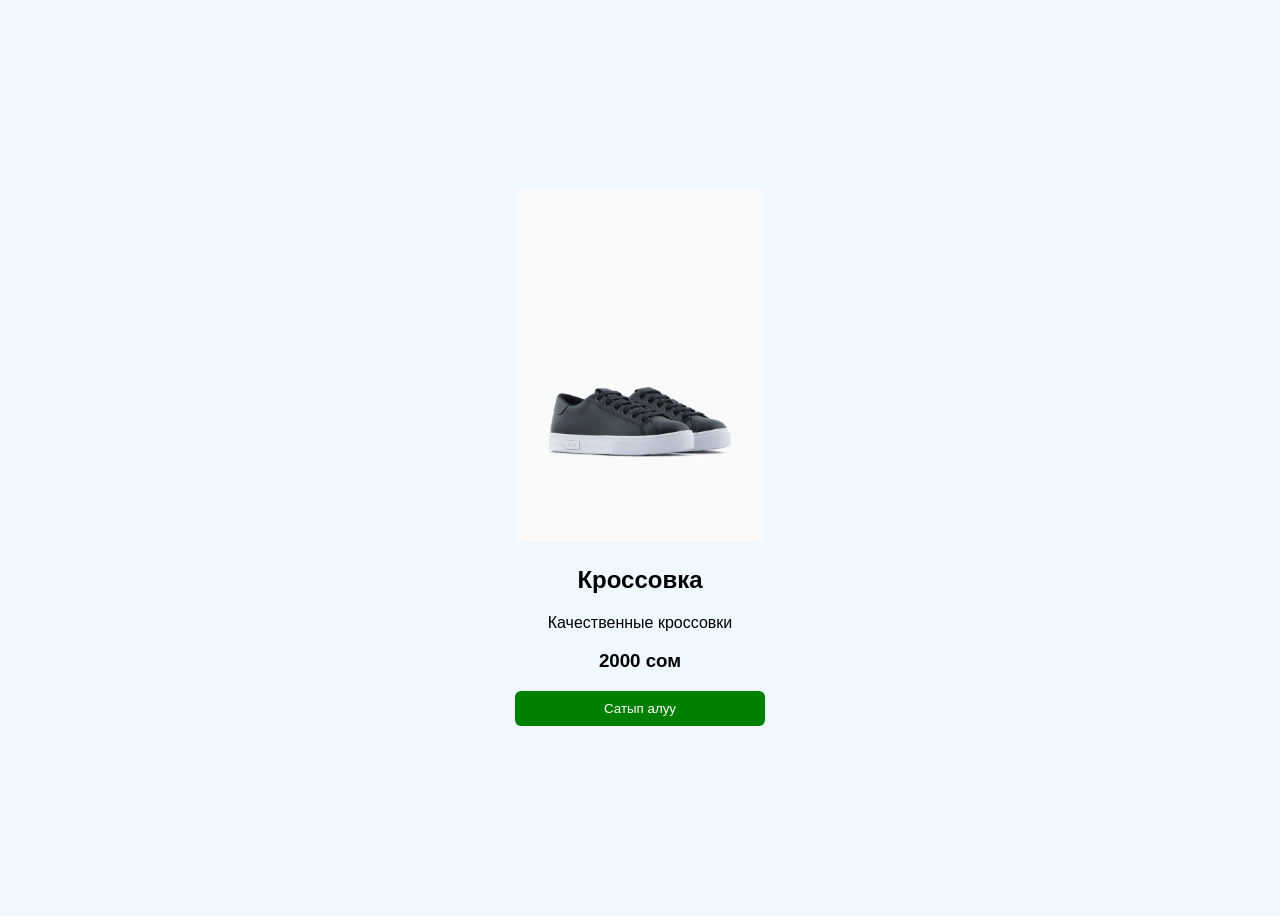
<file: card 1/index.html>
<!DOCTYPE html>
<html lang="en">
<head>
    <meta charset="UTF-8">
    <meta name="viewport" content="width=device-width, initial-scale=1.0">
    <title>Document</title>
    <link rel="stylesheet" href="index.css">
</head>
<body>
    <div class="card">
        <div>
            <img src="/img/загрузка.jpg" alt="Кроссовка">
            <h2>Кроссовка</h2>
            <p>Качественные кроссовки</p>
            <h3>2000 сом</h3>
            <button>Сатып алуу</button>
        </div>
    </div>
</body>
</html>
</file>
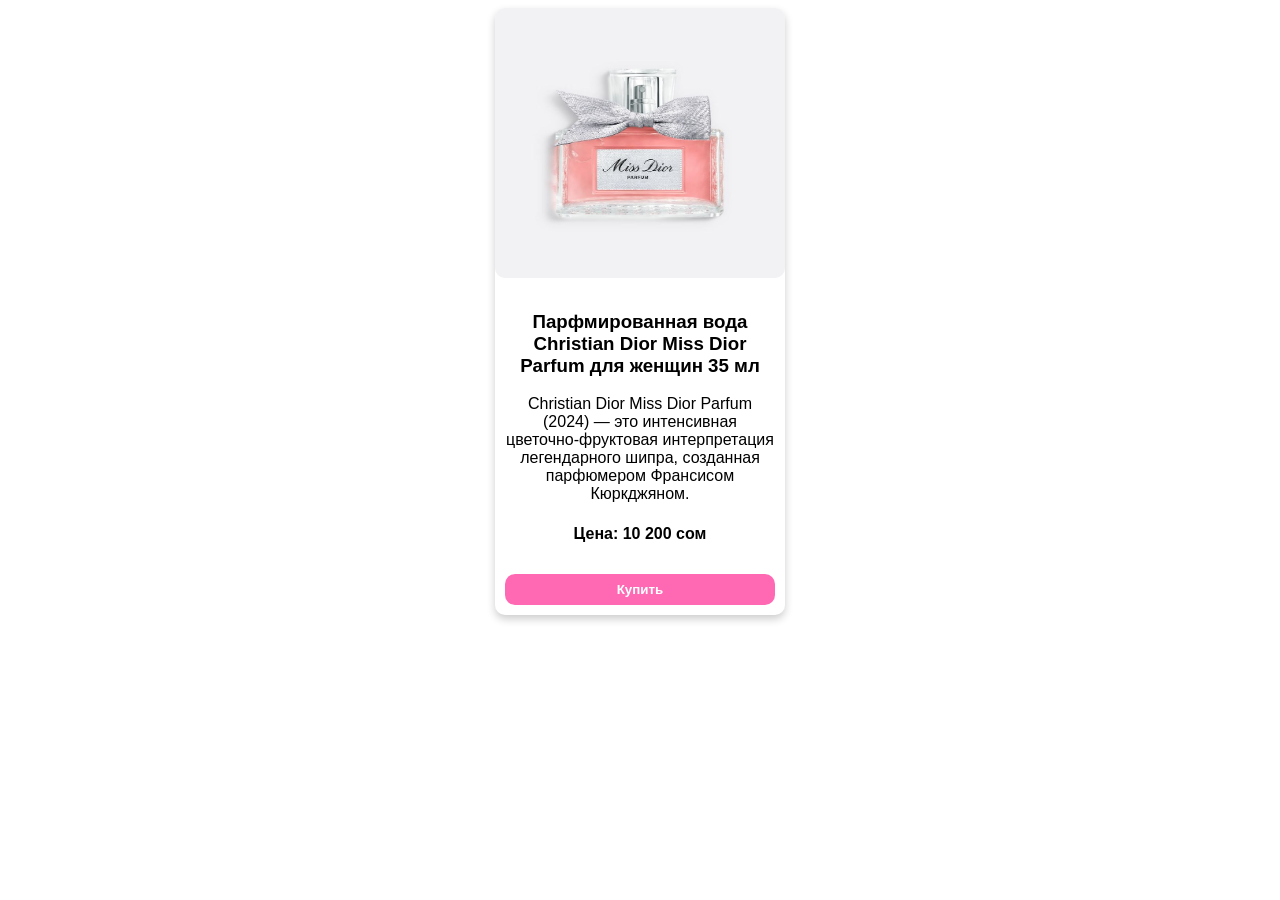
<file: card/index.html>
<!doctype html>
<html lang="ru">
  <head>
    <meta charset="UTF-8" />
    <meta name="viewport" content="width=device-width, initial-scale=1.0" />
    <title>Парфмированная вода - Miss Dior</title>
    <link rel="stylesheet" href="style.css" />
  </head>
  <body>
     <div class="card">
        <img src="/img/miss dior.jpg" alt="Духи Miss Dior" width="290">
        <div class="container">
          <h3>Парфмированная вода Christian Dior Miss Dior Parfum для женщин 35 мл</h3>
          <p>Christian Dior Miss Dior Parfum (2024) — это интенсивная цветочно-фруктовая интерпретация легендарного шипра, созданная парфюмером Франсисом Кюркджяном. </p>
           <h4>Цена: 10 200 сом</h4>
           <div class="btn">
           <button>Купить</button>
           </div>
        </div> 
     </div>

 </body>
</html>
</file>
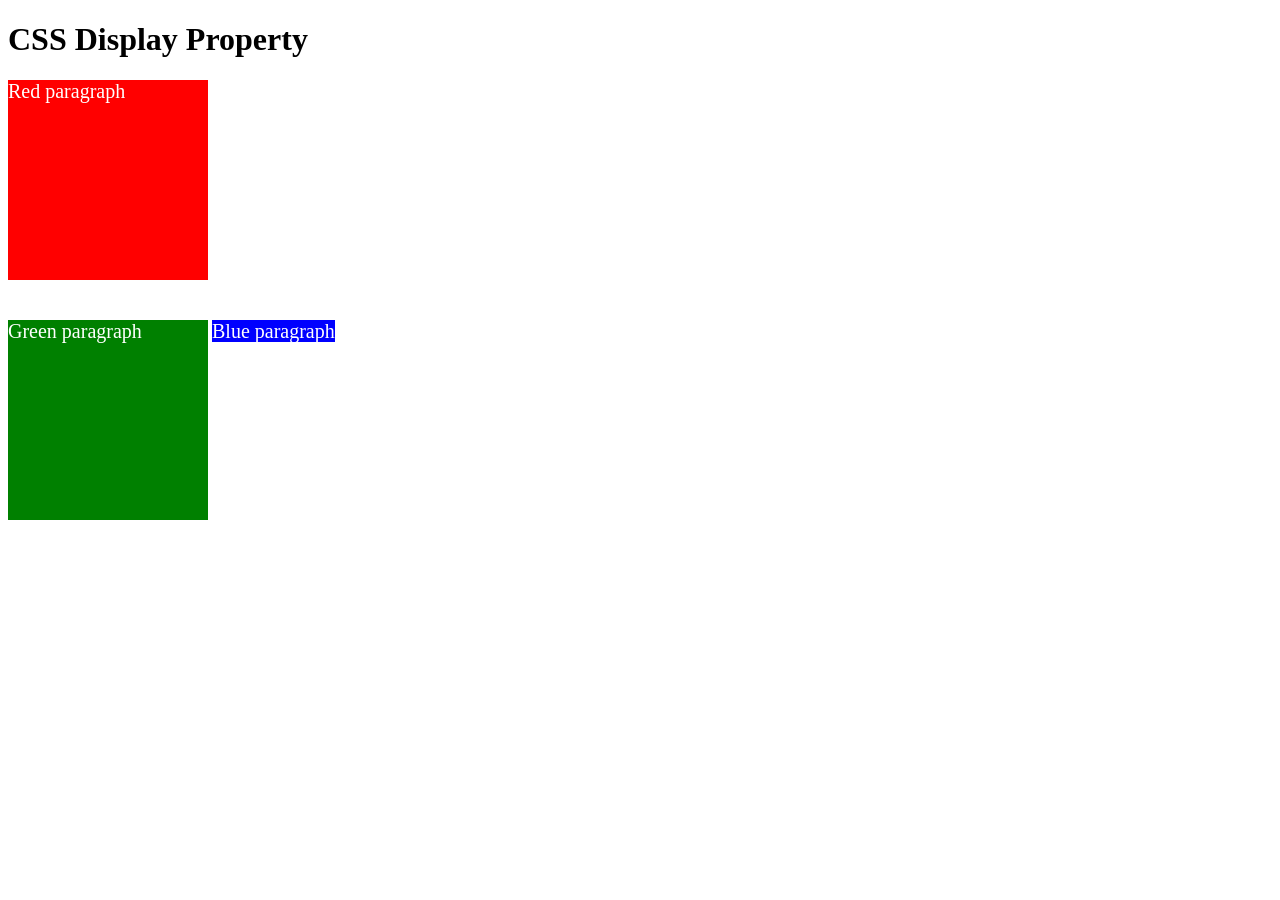
<file: display/index.html>
<!DOCTYPE html>
<html lang="en">
<head>
    <meta charset="UTF-8">
    <meta name="viewport" content="width=device-width, initial-scale=1.0">
    <title>CSS Display</title>
    <link rel="stylesheet" href="index.css">
</head>
<body>
    <h1>CSS Display Property</h1>
    <p class="red">Red paragraph</p>
    <p class="green">Green paragraph</p>
    <p class="blue">Blue paragraph</p>
</body>
</html>
</file>
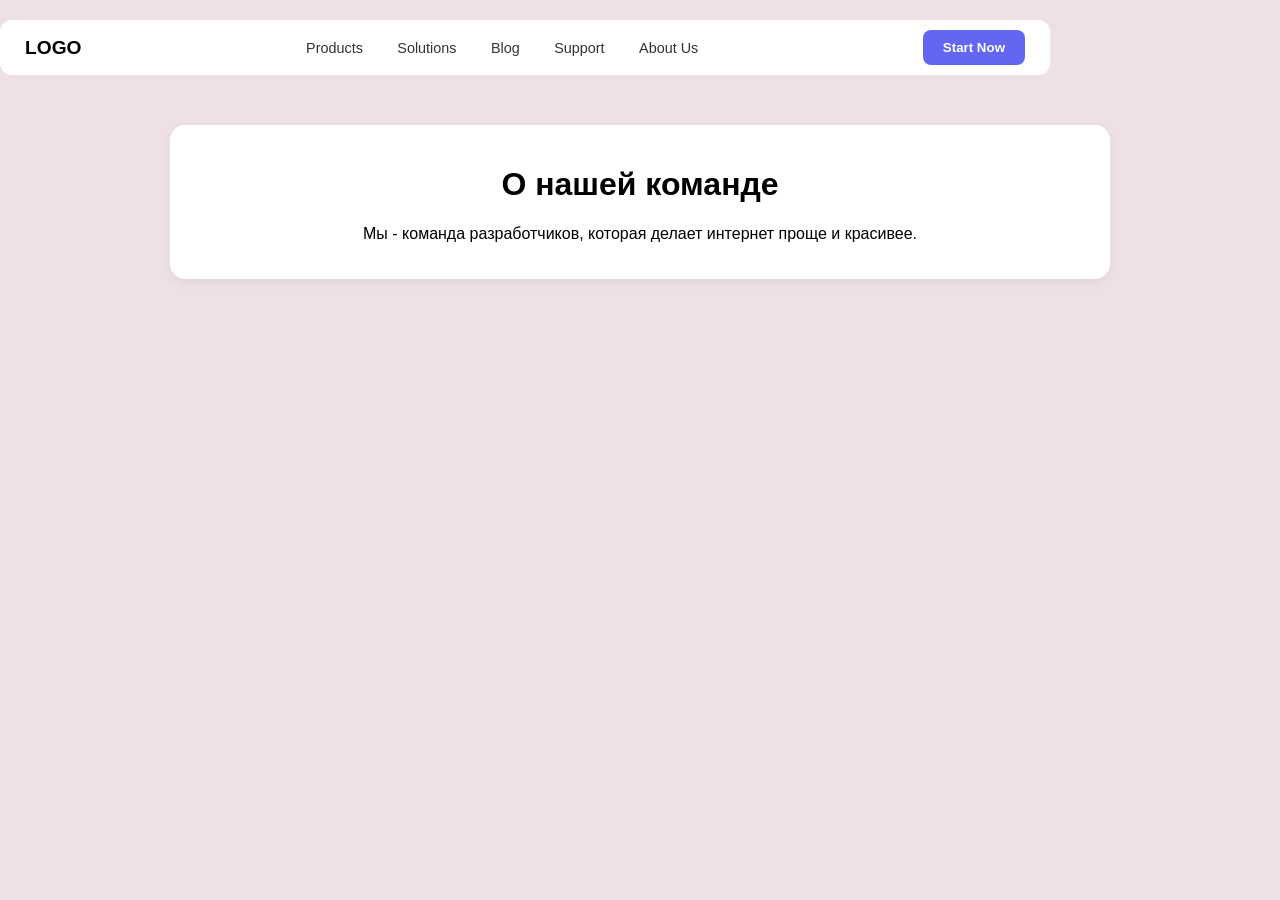
<file: header/about.html>
<!DOCTYPE html>
<html lang="en">
<head>
    <meta charset="UTF-8">
    <meta name="viewport" content="width=device-width, initial-scale=1.0">
    <title>About|Logo</title>
    <link rel="stylesheet" href="style.css">
</head>
<body>
    <header class="navbar">

        <div class="logo">LOGO</div>

        <nav class="nav-links">

            <a href="product.html">Products</a>
            <a href="solution.html">Solutions</a>
            <a href="blog.html">Blog</a>
            <a href="support.html">Support</a>
            <a href="about.html">About Us</a>
         </nav>
         <button class="start-btn">Start Now</button>
    </header>

    <main class="container" style="text-align: center;">
        <h1>О нашей команде</h1>
        <p>Мы - команда разработчиков, которая делает интернет проще и красивее.</p>
    </main>
</body>
</html>
</file>
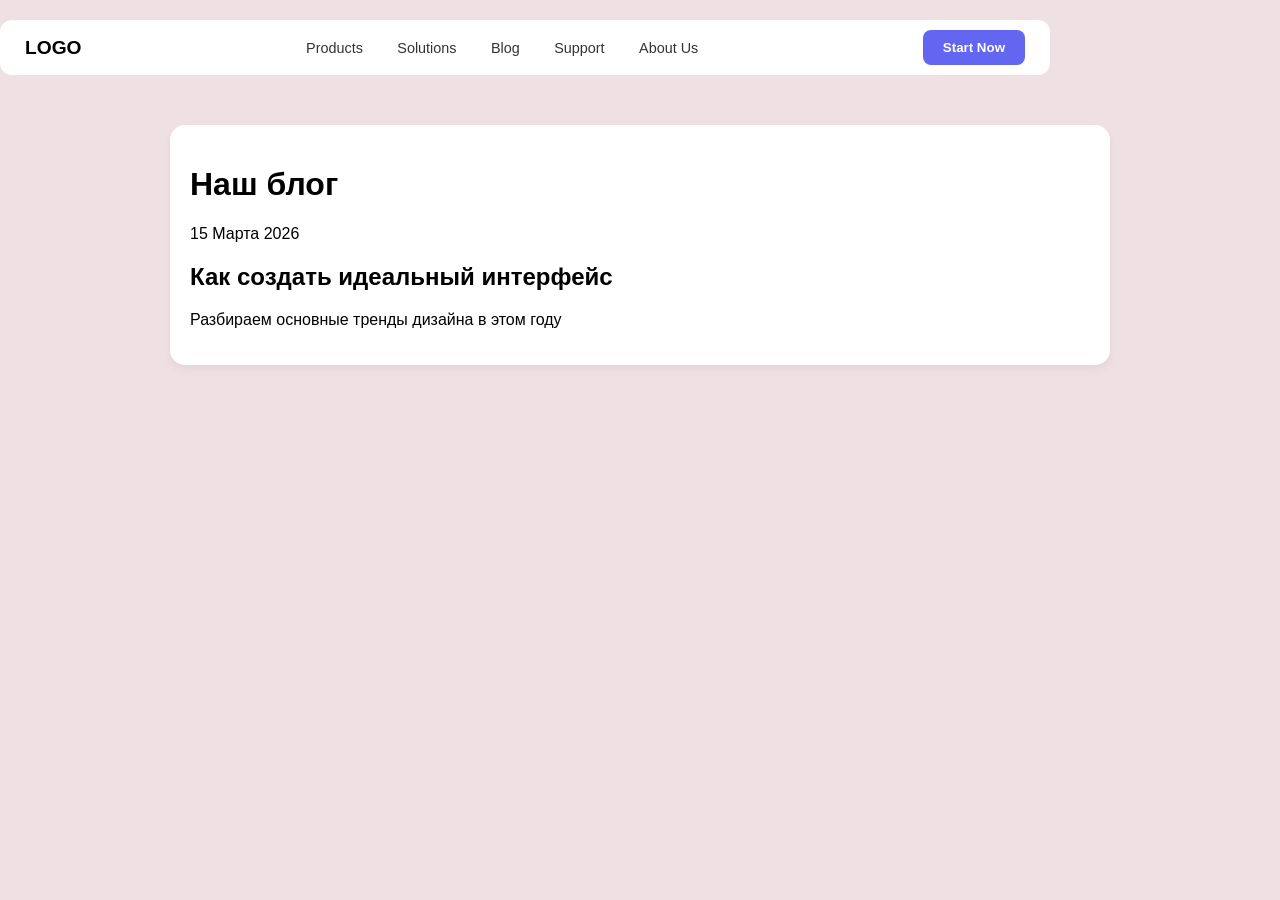
<file: header/blog.html>
<!DOCTYPE html>
<html lang="en">
<head>
    <meta charset="UTF-8">
    <meta name="viewport" content="width=device-width, initial-scale=1.0">
    <title>Blog|Logo</title>
    <link rel="stylesheet" href="style.css">
</head>
<body>
    <header class="navbar">

        <div class="logo">LOGO</div>

        <nav class="nav-links">

            <a href="product.html">Products</a>
            <a href="solution.html">Solutions</a>
            <a href="blog.html">Blog</a>
            <a href="support.html">Support</a>
            <a href="about.html">About Us</a>
         </nav>
         <button class="start-btn">Start Now</button>
    </header>

    <main class="container">
        <h1>Наш блог</h1>
        <article class="post">
            <span>15 Марта 2026</span>
            <h2>Как создать идеальный интерфейс</h2>
            <p>Разбираем основные тренды дизайна в этом году</p>
        </article>
    </main>
</body>
</html>
</file>
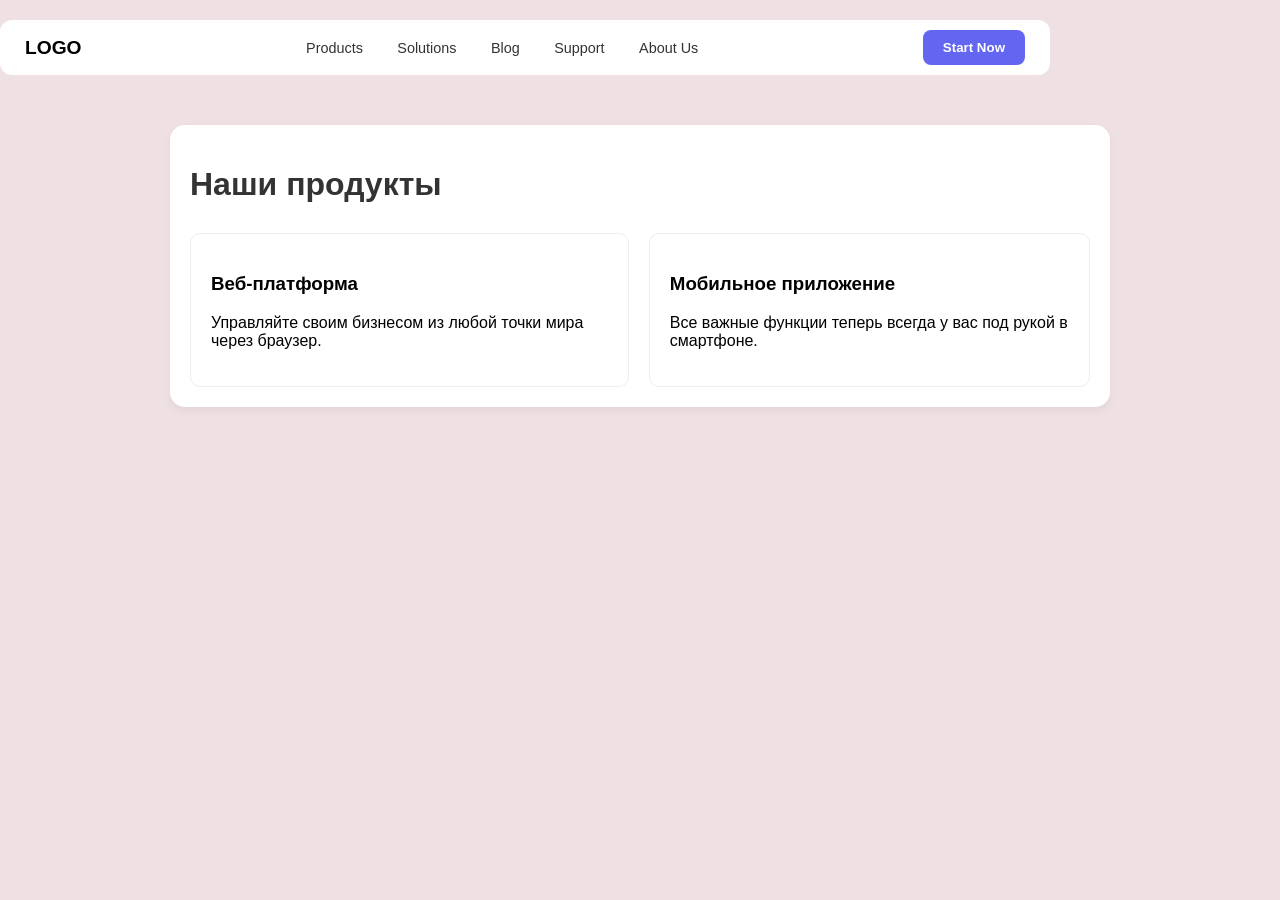
<file: header/product.html>
<!DOCTYPE html>
<html lang="en">
<head>
    <meta charset="UTF-8">
    <meta name="viewport" content="width=device-width, initial-scale=1.0">
    <title>Products|Logo</title>
    <link rel="stylesheet" href="style.css">
</head>
<body>
    <header class="navbar">

        <div class="logo">LOGO</div>

        <nav class="nav-links">

            <a href="product.html">Products</a>
            <a href="solution.html">Solutions</a>
            <a href="blog.html">Blog</a>
            <a href="support.html">Support</a>
            <a href="about.html">About Us</a>
         </nav>
         <button class="start-btn">Start Now</button>
    </header>
    
    <main class="container">
        <h1 class="page-tittle">Наши продукты</h1>
        <div class="product-grid">
        <div class="card">
            <h3>Веб-платформа</h3>
            <p>Управляйте своим бизнесом из любой точки мира через браузер.</p>
            </div>
        
        <div class="card">
            <h3>Мобильное приложение</h3>
            <p>Все важные функции теперь всегда у вас под рукой в смартфоне.</p>
        </div>
    </div>
    </main>
</body>
</html>
</file>
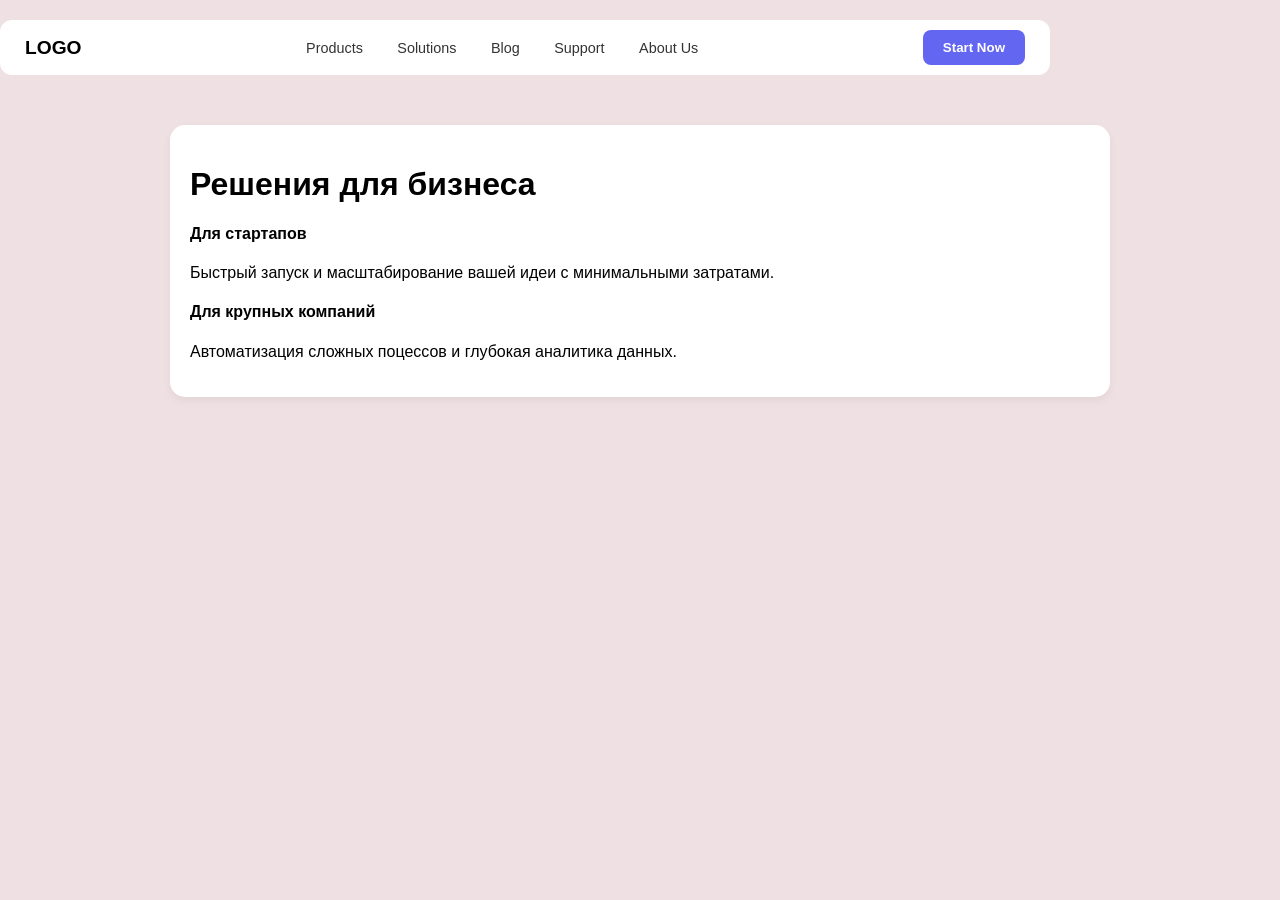
<file: header/solution.html>
<!DOCTYPE html>
<html lang="en">
<head>
    <meta charset="UTF-8">
    <meta name="viewport" content="width=device-width, initial-scale=1.0">
    <title>Solution|Logo</title>
    <link rel="stylesheet" href="style.css">
</head>
<body>
    <header class="navbar">

        <div class="logo">LOGO</div>

        <nav class="nav-links">

            <a href="product.html">Products</a>
            <a href="solution.html">Solutions</a>
            <a href="blog.html">Blog</a>
            <a href="support.html">Support</a>
            <a href="about.html">About Us</a>
         </nav>
         <button class="start-btn">Start Now</button>
    </header>
     
    <main class="container">
        <h1>Решения для бизнеса</h1>
        <section>
            <h4>Для стартапов</h4>
            <p>Быстрый запуск и масштабирование вашей идеи с минимальными затратами.</p>
        </section>
        <section>
            <h4>Для крупных компаний</h4>
            <p>Автоматизация сложных поцессов и глубокая аналитика данных.</p>
        </section>
    </main>
</body>
</html>
</file>
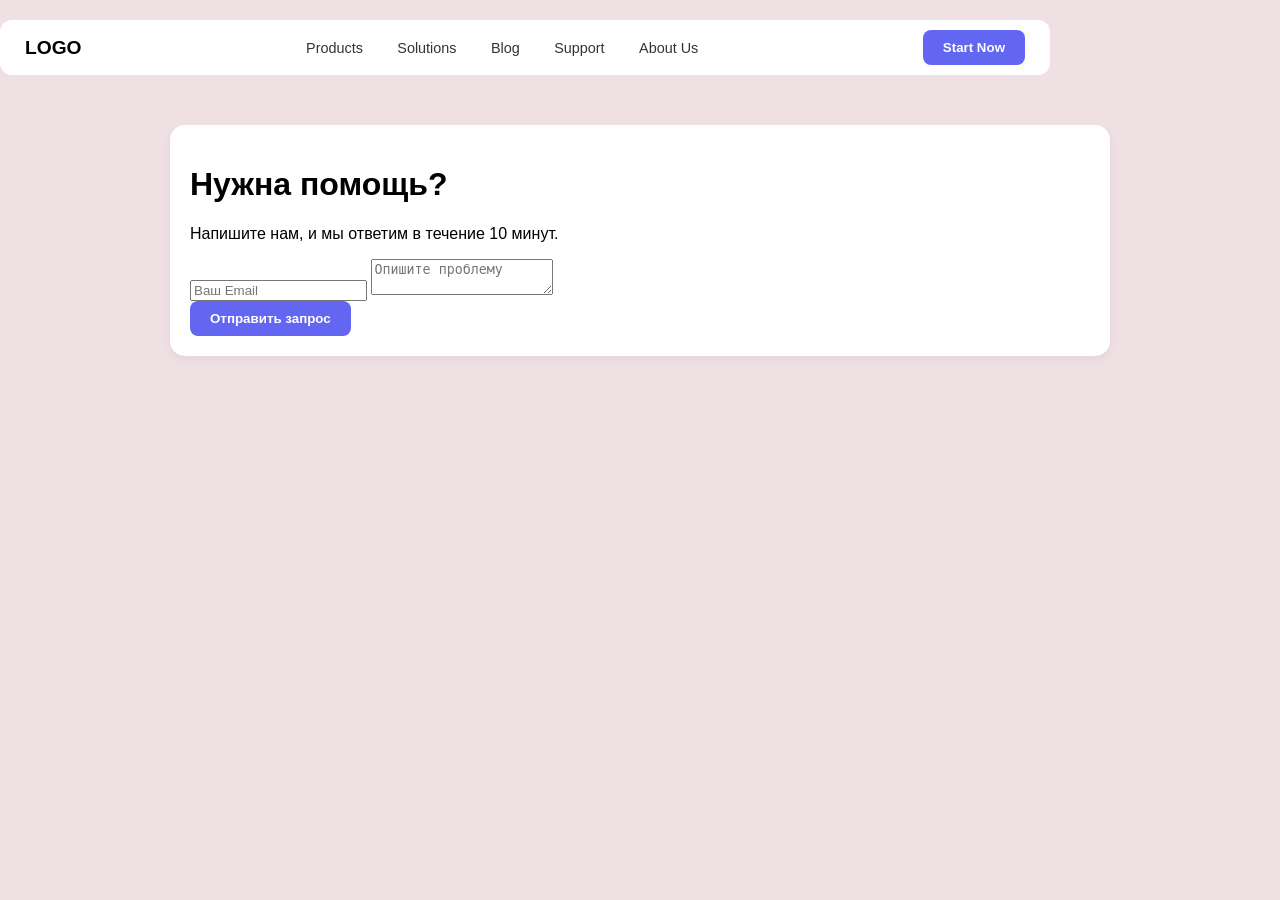
<file: header/support.html>
<!DOCTYPE html>
<html lang="en">
<head>
    <meta charset="UTF-8">
    <meta name="viewport" content="width=device-width, initial-scale=1.0">
    <title>Support|Logo</title>
    <link rel="stylesheet" href="style.css">
</head>
<body>
   <header class="navbar">

        <div class="logo">LOGO</div>

        <nav class="nav-links">

            <a href="product.html">Products</a>
            <a href="solution.html">Solutions</a>
            <a href="blog.html">Blog</a>
            <a href="support.html">Support</a>
            <a href="about.html">About Us</a>
         </nav>
         <button class="start-btn">Start Now</button>
    </header>
    <main class="container">
        <h1>Нужна помощь?</h1>
        <p>Напишите нам, и мы ответим в течение 10 минут.</p>
        <form>
            <input type="email" placeholder="Ваш Email">
            <textarea placeholder="Опишите проблему"></textarea><br>
            <button class="start-btn">Отправить запрос</button>
        </form>
    </main> 
</body>
</html>
</file>
<file: card 1/index.css>
body {
    font-family: Arial, sans-serif;
    background-color: aliceblue;
    display: flex;
    justify-content: center;
    align-items: center;
    height: 100vh;
}

.card {
    width: 250px;
    padding: 20px;
    border-radius: 10px;
    box-shadow: rgba(0, 0, 0, 1);
    text-align: center;
}

.card img {
    width: 100%;
    border-radius: 8px;
}

button {
    background-color: green;
    color: white;
    border: none;
    padding: 10px;
    width: 100%;
    border-radius: 6px;
    cursor: pointer;
}
</file>
<file: card/style.css>
.card {
  width: 290px;
  min-height: 100px;
  box-shadow: 0 4px 8px 0 rgba(0, 0, 0, 0.2) ;
  border-radius: 10px;
  font-family: Arial, sans-serif;
  transition: 0.3s;
}

.card:hover {
  box-shadow: 0 8px 16px 0 rgba(243, 161, 217, 0.934);
}

body {
  display: flex;
  justify-content: center;
  align-items: center;
}

.container {
  padding: 10px;
  text-align: center;
}

img {
  height: 270px;
  border-radius: 10px;
}

.btn button {
    background-color: hotpink;
    color: white;
    width: 100%;
    margin-top: 10px;
    padding: 8px 5px;
    border: none;
    border-radius: 10px;
    cursor: pointer;
    font-weight: bold;
}
</file>
<file: display/index.css>
p {
    color: white;
    font-size: 1.25rem;
}

.red {
    display: block;
    width: 200px;
    height: 200px;
    background-color: red;
}

.green {
    display: inline-block;
    width: 200px;
    height: 200px;
    background-color: green;
}

.blue {
    display: inline;
    width: 200px;
    height: 200px;
    background-color: blue;
}
</file>
<file: header/style.css>
body {
    background-color: #efe1e3;
    margin: 0px;
    padding: 0px;
    box-sizing: border-box;
    font-family: sans-serif;
    display: block;
    justify-content: center;
    padding-top: 20px;
}

.navbar {
    display: flex;
    align-items: center;
    justify-content: space-between;
    background-color: white;
    padding: 10px 25px;
    border-radius: 12px;
    width: 90%;
    max-width: 1000px;
    box-shadow: 0 4px 6px rgba(0, 0, 0, 0);
}

.logo {
    font-weight: bold;
    font-size: 1.2rem;
}

.nav-links a {
    text-decoration: none;
    color: #333;
    margin: 0 15px;
    font-size: 0.9rem;
    font-weight: 500;
}

.start-btn {
    background-color: #6366f1;
    color: white;
    border: none;
    padding: 10px 20px;
    border-radius: 8px;
    font-weight: bold;
}

.start-btn:hover {
    background-color: #4f46e5;
}

.container {
    max-width: 900px;
    margin: 50px auto;
    padding: 20px;
    background-color: white;
    border-radius: 15px;
    box-shadow: 0 4px 10px rgba(0, 0, 0, 0.05);
}

.page-tittle {
    color: #333;
    margin-bottom: 30px;
}

.product-grid {
    display: flex;
    grid-template-columns: 1fr 1fr;
    gap: 20px;
}

.card {
    padding: 20px;
    border: 1px solid #eee;
    border-radius: 10px;
    transition: 0.3s;
}

.card:hover {
    border-color: #6366f1;
}
</file>
